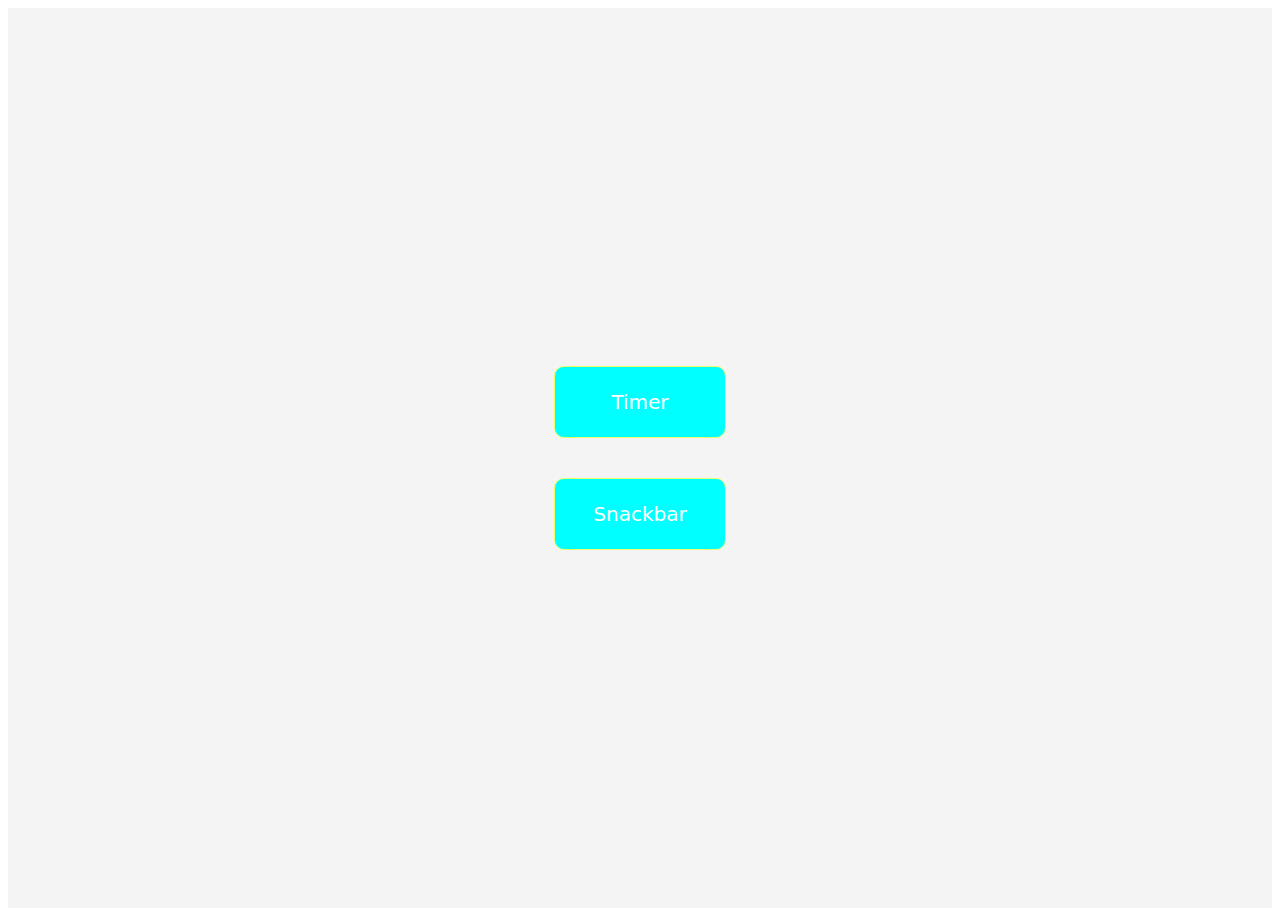
<file: src/index.html>
<!DOCTYPE html>
<html lang="en">

<head>
  <meta charset="UTF-8" />
  <link rel="icon" type="image/svg+xml" href="/favicon.svg" />
  <meta name="viewport" content="width=device-width, initial-scale=1.0" />
    <title>Homework-10</title>
  <link rel="stylesheet" href="./css/styles.css" />
</head>

<body>
  <ul class="list">
    <li class="item">
    <a href="./1-timer.html" class="link">Timer</a>
    </li>
    <li class="item">
      <a href="./2-snackbar.html" class="link">Snackbar</a>
  </li>
</body>

</html>
</file>
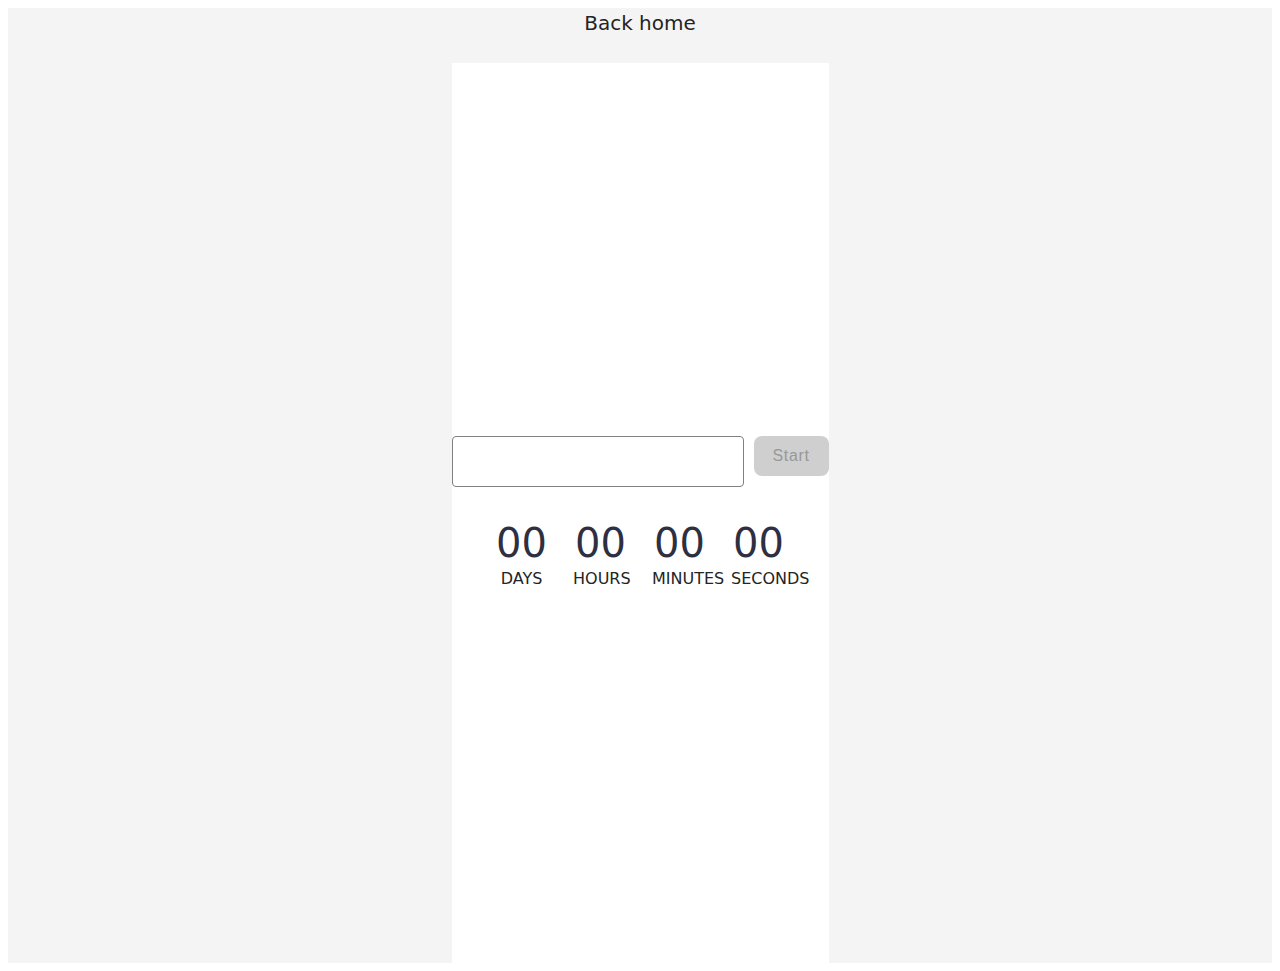
<file: src/1-timer.html>
<!DOCTYPE html>
<html lang="en">

<head>
    <meta charset="UTF-8" />
    <link rel="icon" type="image/svg+xml" href="/favicon.svg" />
    <meta name="viewport" content="width=device-width, initial-scale=1.0" />
    <title>Timer</title>
    <link rel="stylesheet" href="./css/styles.css" />
    <link rel="stylesheet" href="./css/timer.css" />
</head>

<body>
    <a href="./index.html">Back home</a>
<div class="timer-container">
    <div class="data-time">
<input class="input-timer" type="text" id="datetime-picker" />
    <button class="button-start" type="button" data-start>Start</button>
</div>
<div class="timer">
    <div class="field">
        <span class="value" data-days>00</span>
        <span class="label">Days</span>
    </div>
    <div class="field">
        <span class="value" data-hours>00</span>
        <span class="label">Hours</span>
    </div>
    <div class="field">
        <span class="value" data-minutes>00</span>
        <span class="label">Minutes</span>
    </div>
    <div class="field">
        <span class="value" data-seconds>00</span>
        <span class="label">Seconds</span>
    </div>
</div>
</div>
    <script type="module" src="./js/1-timer.js"></script>
</body>

</html>
</file>
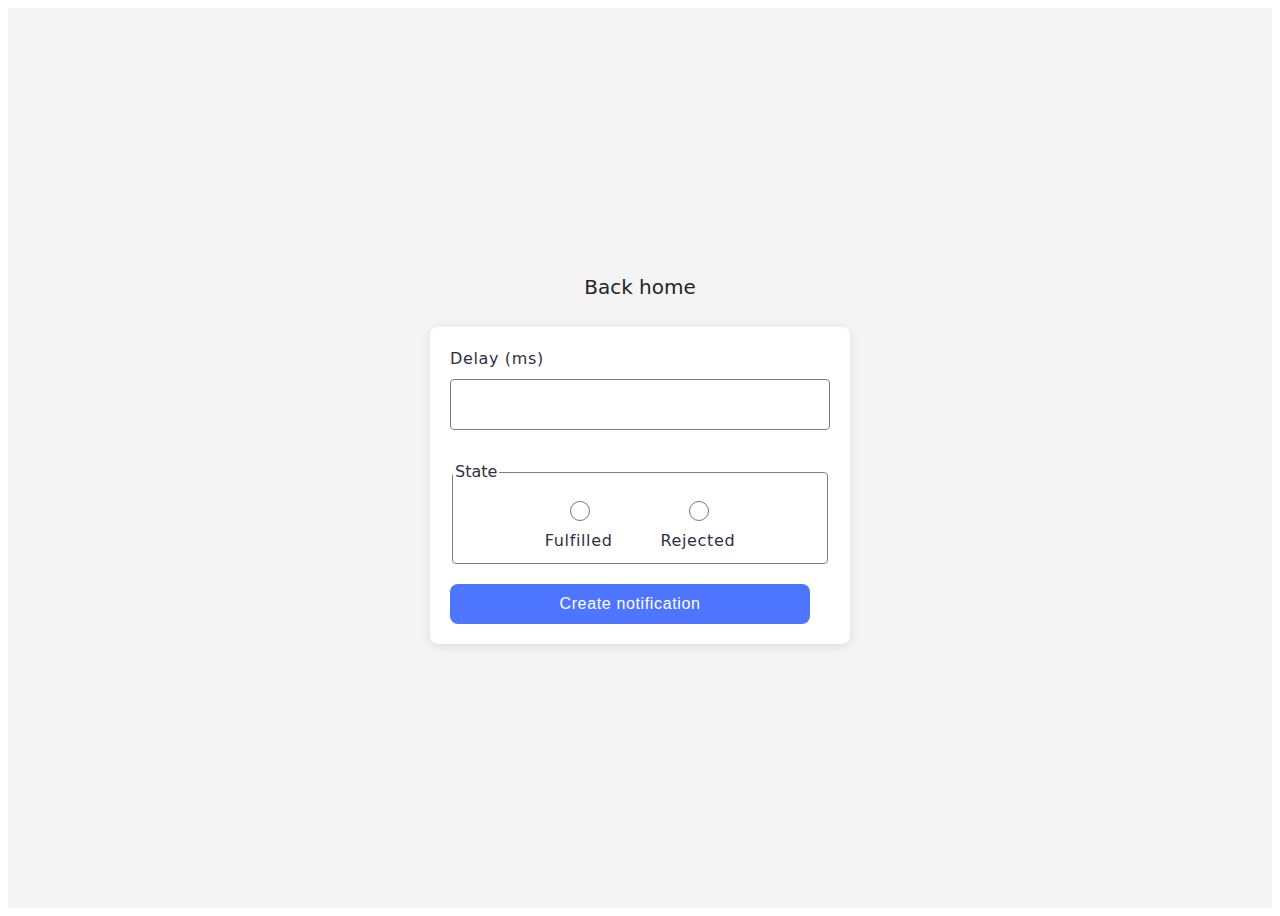
<file: src/2-snackbar.html>
<!DOCTYPE html>
<html lang="en">

<head>
    <meta charset="UTF-8" />
    <link rel="icon" type="image/svg+xml" href="/favicon.svg" />
    <meta name="viewport" content="width=device-width, initial-scale=1.0" />
    <title>Form-snackbar</title>
    <link rel="stylesheet" href="./css/styles.css" />
    <link rel="stylesheet" href="./css/snackbar.css" />
</head>

<body>
<a href="./index.html">Back home</a>
<form class="form">
    <label>
        Delay (ms)
        <input type="number" name="delay" required />
    </label>

    <fieldset class="fieldset">
        <legend>State</legend>
        <div class="radio-group">
        <label class="lbl">
            <input type="radio" name="state" value="fulfilled" required />
            Fulfilled
        </label>
        <label class="lbl">
            <input type="radio" name="state" value="rejected" required />
            Rejected
        </label>
        </div>
    </fieldset>

    <button class="button-snackbar" type="submit">Create notification</button>
</form>

    <script type="module" src="./js/2-snackbar.js"></script>
</body>

</html>
</file>
<file: src/css/timer.css>
a {
    font-size: 20px;
    text-decoration: none;
}

.timer-container {
    display: flex;
    flex-direction:column;
    align-items: center;
    justify-content: center;
    height: 100vh;
    background-color: #ffffff;
}

.data-time {
    display: flex;
    gap: 10px;
}

.input-timer {
    display: flex;
    justify-content: start;
    width: 272px;
    height: 40px;
    gap:10px;
    color: #808080;
    font-weight: 400;
    line-height: 1.5;
    letter-spacing: 0.04em;
    padding-left: 16px;
    padding-top: 8px;
    font-size: 16px;
    border: 1px solid #808080;
    border-radius: 4px;
    margin-bottom: 32px;
    transition: border-color 250ms, box-shadow 0.3s;
}


.input-timer:focus {
    box-shadow: 0 0 5px rgba(79, 124, 248, 0.5);
    outline: none;
    border-color: #4E75FF;
    background-color: #fff;
    color:#000000;
}

.input-timer:hover {
    border-color: #000000;
    background-color: #fff;
    color: #2E2F42;
}

.button-start {
    padding: 8px 16px;
    background-color: #cfcfcf;
    color: #989898;
    border: none;
    font-weight: 500;
    font-size: 16px;
    line-height: 1.5;
    letter-spacing: 0.04em;
    display: flex;
    justify-content: center;
    align-items: center;
    width: 75px;
    height: 40px;
    border-radius: 8px;
    transition: background-color 250ms cubic-bezier(0.4, 0, 0.2, 1);
}

.button-start:hover,
.button-start:focus{
    background-color: #4E75FF;
    color: #fff;
    outline: none;
}


.timer {
    display: flex;
    text-align: center;
    gap: 24px;
}

.field {
    width: 55px;
    height: 72px;
    
}

.value {
    font-size: 40px;
    line-height: 48px;
    font-weight: 400;
    letter-spacing: 4%;
    color: #2E2F42;
}

.label {
    font-size: 16px;
    line-height: 24px;
    font-weight: 400;
    text-transform: uppercase;
}
</file>
<file: src/css/snackbar.css>
.form {
    display: flex;
    flex-direction: column;
    gap: 20px;
    padding: 20px;
    background-color: #ffffff;
    border-radius: 8px;
    box-shadow: 0 2px 10px rgba(0, 0, 0, 0.1);
}

input {
    width: 360px;
    height: 40px;
    border: 1px solid #808080;
    padding-left: 16px;
    padding-top: 8px;
    border-radius: 4px;
    transition: border-color 250ms cubic-bezier(0.4, 0, 0.2, 1);
    font-size: 16px;
    font-weight: 400;
    line-height: 1.5;
    letter-spacing: 0.04em;
    color: #2E2F42;
}

input:hover {
    border-color: 1px solid #000000;
}

label {
    font-weight: 400;
    font-size: 16px;
    line-height: 1.5;
    letter-spacing: 0.04em;
    color: #2E2F42;
    margin-bottom: 10px;
    display: flex;
    flex-direction: column;
    gap: 8px;
}

.lbl {
    display: flex;
    align-items: center;
    gap: 8px;
}

.lbl input[type="radio"]:checked+.lbl::before {
    background-color: #007bff;
}

.lbl input[type="radio"]:checked+
.lbl::before::after {
    content: "";
    display: block;
    width: 12px;
    height: 12px;
    background-color: #007bff;
    border-radius: 50%;
    position: absolute;
    top: 50%;
    left: 50%;
    transform: translate(-50%, -50%);
}

.fieldset {
    padding: 0;
    border: 1px solid #808080;
    border-radius: 4px;
}

.fieldset legend {
    font-size: 16px;
    color: #2e2f42;
    margin-bottom: 14px;
}

.radio-group{
    display: flex;
    gap: 48px;
    justify-content: center;
}

input[type="radio"]{
    padding: 8px;
    width: 20px;
    height: 20px;
    border-radius: 14px;
    border: 1px solid #ccc;
}

.button-snackbar {
    padding: 8px 16px;
    background-color: #4E75FF;
    color: #fff;
    border: none;
    font-weight: 500;
    font-size: 16px;
    line-height: 1.5;
    letter-spacing: 0.04em;
    display: flex;
    justify-content: center;
    align-items: center;
    width: 360px;
    height: 40px;
    border-radius: 8px;
    transition: background-color 250ms cubic-bezier(0.4, 0, 0.2, 1);
}

.button-snackbar:hover,
.button-snackbar:focus {
    background-color: #6cbcff;
    color: #fff;
    outline: none;
}
</file>
<file: src/css/styles.css>
/**
  |============================
  | include css partials with
  | default @import url()
  |============================
*/
@import url('./reset.css');
@import url('./timer.css');
@import url('./snackbar.css');
@import url('./base.css');
</file>
